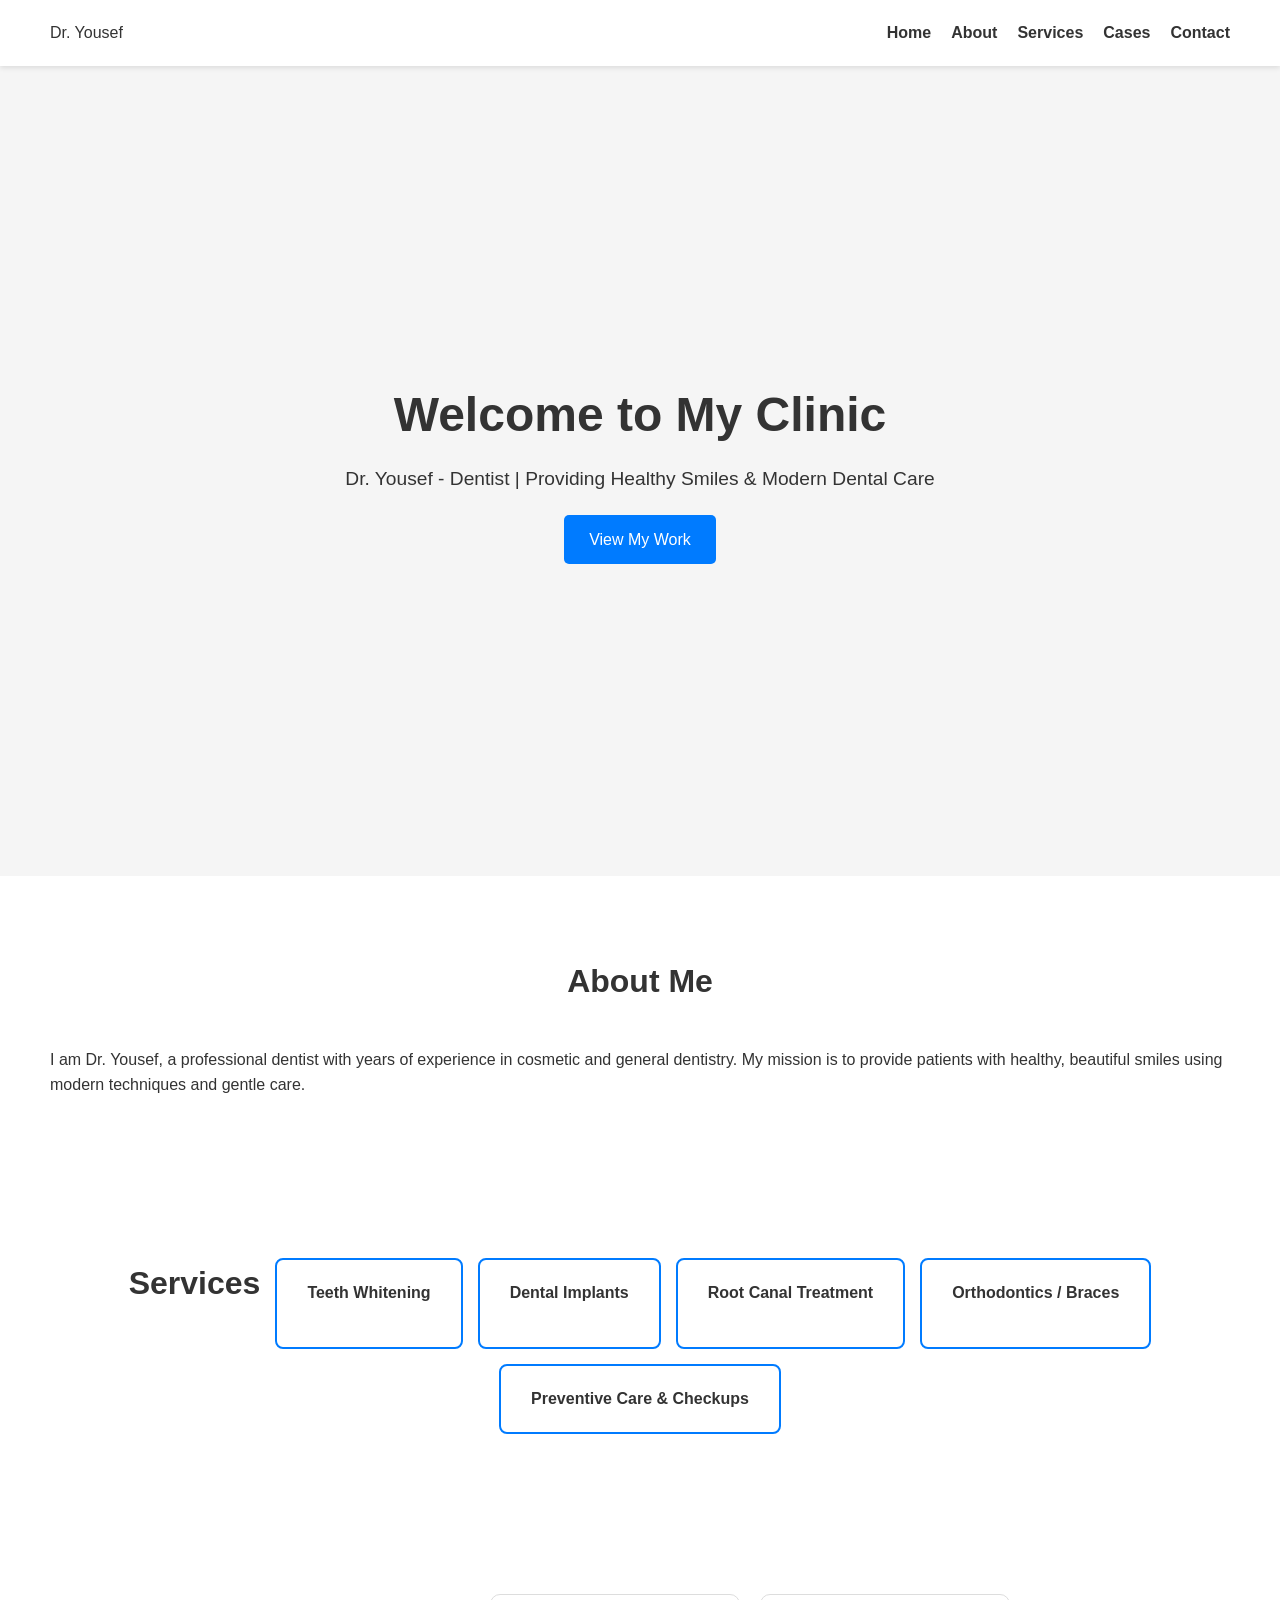
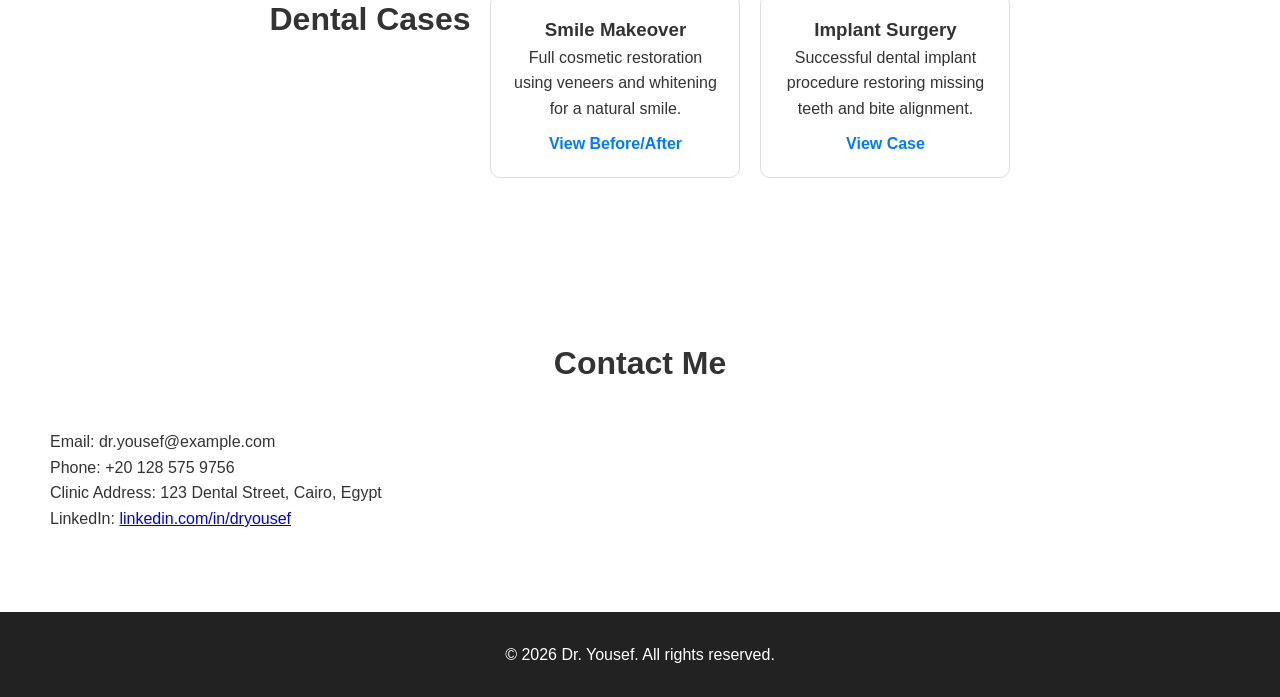
<file: index.html>
<!DOCTYPE html>
<html lang="en">

<head>
    <meta charset="UTF-8">
    <meta name="viewport" content="width=device-width, initial-scale=1.0">
    <title>Dr. Yousef | Dentist Portfolio</title>
    <link rel="stylesheet" href="style.css">
</head>

<body>

    <!-- Header / Navbar -->
    <header>
        <nav>
            <div class="logo">Dr. Yousef</div>
            <ul class="nav-links">
                <li><a href="#home">Home</a></li>
                <li><a href="#about">About</a></li>
                <li><a href="#services">Services</a></li>
                <li><a href="#cases">Cases</a></li>
                <li><a href="#contact">Contact</a></li>
            </ul>
        </nav>
    </header>

    <!-- Hero Section -->
    <section id="home" class="hero">
        <h1>Welcome to My Clinic</h1>
        <p>Dr. Yousef - Dentist | Providing Healthy Smiles & Modern Dental Care</p>
        <a href="you.html" class="btn">View My Work</a>
    </section>

    <!-- About Me -->
    <section id="about" class="about">
        <h2>About Me</h2>
        <p>I am Dr. Yousef, a professional dentist with years of experience in cosmetic and general dentistry. My
            mission is to provide patients with healthy, beautiful smiles using modern techniques and gentle care.</p>
    </section>

    <!-- Services -->
    <section id="services" class="skills">
        <h2>Services</h2>
        <div class="skill-card">Teeth Whitening</div>
        <div class="skill-card">Dental Implants</div>
        <div class="skill-card">Root Canal Treatment</div>
        <div class="skill-card">Orthodontics / Braces</div>
        <div class="skill-card">Preventive Care & Checkups</div>
    </section>

    <!-- Cases / Projects -->
    <section id="cases" class="projects">
        <h2>Dental Cases</h2>
        <div class="project-card">
            <h3>Smile Makeover</h3>
            <p>Full cosmetic restoration using veneers and whitening for a natural smile.</p>
            <a href="#" target="_blank">View Before/After</a>
        </div>
        <div class="project-card">
            <h3>Implant Surgery</h3>
            <p>Successful dental implant procedure restoring missing teeth and bite alignment.</p>
            <a href="#" target="_blank">View Case</a>
        </div>
    </section>

    <!-- Contact -->
    <section id="contact" class="contact">
        <h2>Contact Me</h2>
        <p>Email: dr.yousef@example.com</p>
        <p>Phone: +20 128 575 9756</p>
        <p>Clinic Address: 123 Dental Street, Cairo, Egypt</p>
        <p>LinkedIn: <a href="#">linkedin.com/in/dryousef</a></p>
    </section>

    <!-- Footer -->
    <footer>
        <p>&copy; 2026 Dr. Yousef. All rights reserved.</p>
    </footer>

    <script src="script.js"></script>
</body>

</html>
</file>
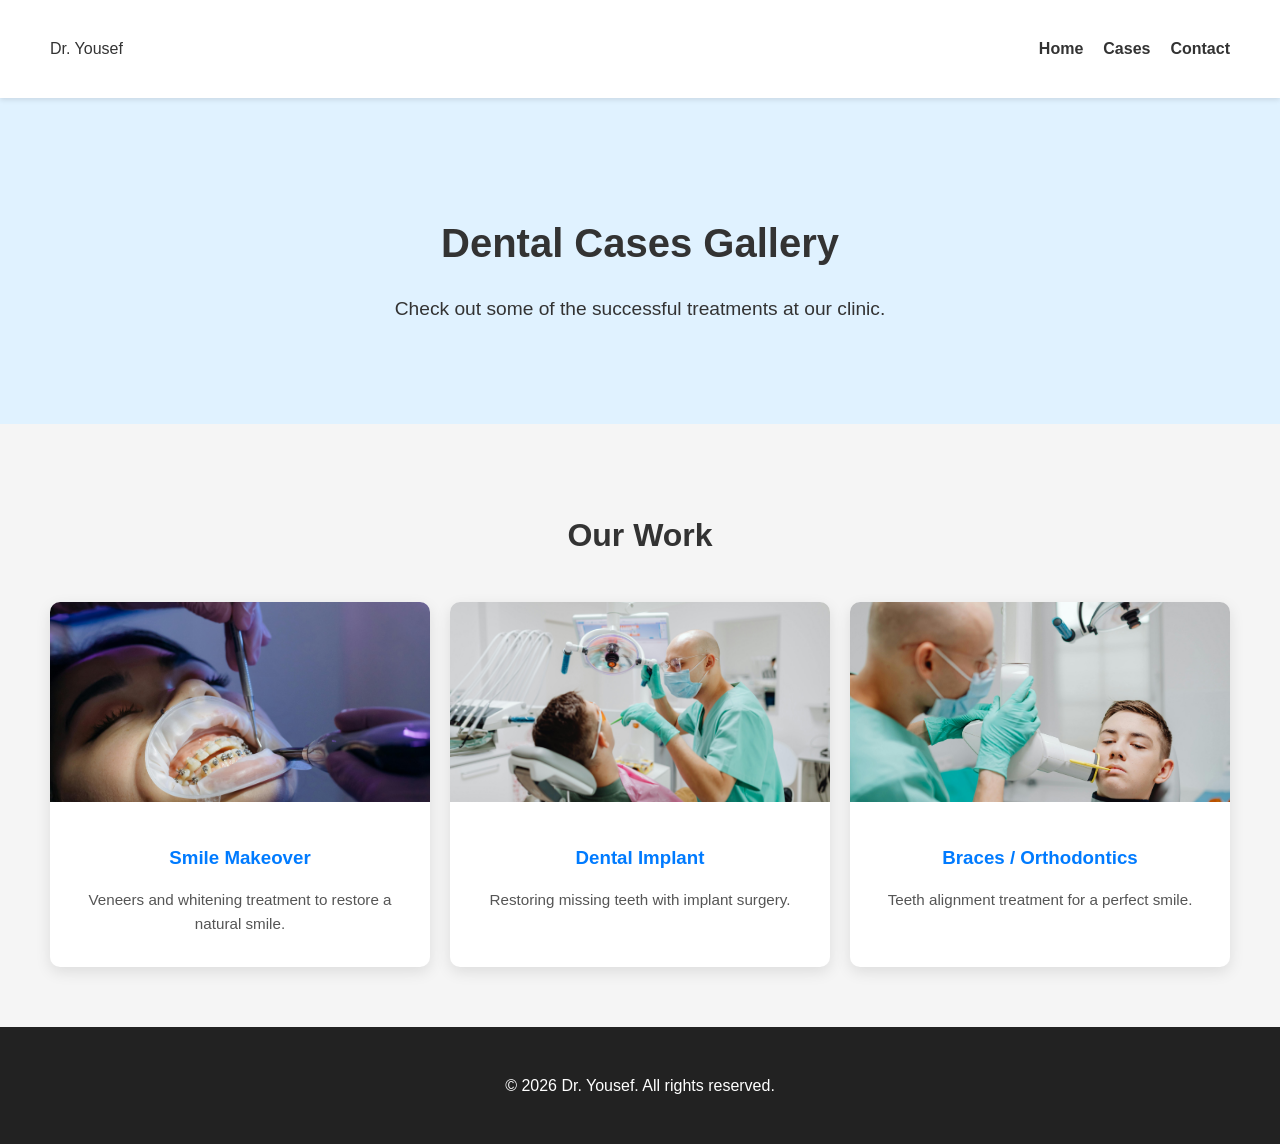
<file: you.html>
<!DOCTYPE html>
<html lang="en">

<head>
    <meta charset="UTF-8">
    <meta name="viewport" content="width=device-width, initial-scale=1.0">
    <title>Dr. Yousef Dental Cases</title>
    <link rel="stylesheet" href="you.css">
</head>

<body>

    <header>
        <nav>
            <div class="logo">Dr. Yousef</div>
            <ul class="nav-links">
                <li><a href="#home">Home</a></li>
                <li><a href="#cases">Cases</a></li>
                <li><a href="#contact">Contact</a></li>
            </ul>
        </nav>
    </header>

    <section id="home" class="hero">
        <h1>Dental Cases Gallery</h1>
        <p>Check out some of the successful treatments at our clinic.</p>
    </section>

    <!-- Gallery Section -->
    <section id="cases" class="gallery">
        <h2>Our Work</h2>
        <div class="gallery-container">

            <div class="gallery-item">
                <img src="11.jpg" alt="Smile Makeover">
                <div class="description">
                    <h3>Smile Makeover</h3>
                    <p>Veneers and whitening treatment to restore a natural smile.</p>
                </div>
            </div>

            <div class="gallery-item">
                <img src="22.jpg" alt="Dental Implant">
                <div class="description">
                    <h3>Dental Implant</h3>
                    <p>Restoring missing teeth with implant surgery.</p>
                </div>
            </div>

            <div class="gallery-item">
                <img src="33.jpg" alt="Orthodontics">
                <div class="description">
                    <h3>Braces / Orthodontics</h3>
                    <p>Teeth alignment treatment for a perfect smile.</p>
                </div>
            </div>

            <!-- Add more gallery-item divs as needed -->

        </div>
    </section>

    <footer>
        <p>&copy; 2026 Dr. Yousef. All rights reserved.</p>
    </footer>

</body>

</html>
</file>
<file: style.css>
/* General */
* {
    margin: 0;
    padding: 0;
    box-sizing: border-box;
    font-family: 'Segoe UI', sans-serif;
}

body {
    line-height: 1.6;
    color: #333;
}

/* Navbar */
header {
    position: sticky;
    top: 0;
    background: #fff;
    padding: 20px 50px;
    box-shadow: 0 2px 5px rgba(0, 0, 0, 0.1);
    z-index: 100;
}

nav {
    display: flex;
    justify-content: space-between;
    align-items: center;
}

.nav-links {
    display: flex;
    list-style: none;
}

.nav-links li {
    margin-left: 20px;
}

.nav-links a {
    text-decoration: none;
    color: #333;
    font-weight: bold;
    transition: color 0.3s;
}

.nav-links a:hover {
    color: #007bff;
}

/* Hero */
.hero {
    height: 90vh;
    display: flex;
    flex-direction: column;
    justify-content: center;
    align-items: center;
    text-align: center;
    background: #f5f5f5;
}

.hero h1 {
    font-size: 3rem;
    margin-bottom: 10px;
}

.hero p {
    font-size: 1.2rem;
    margin-bottom: 20px;
}

.hero .btn {
    background: #007bff;
    color: #fff;
    padding: 12px 25px;
    text-decoration: none;
    border-radius: 5px;
    transition: 0.3s;
}

.hero .btn:hover {
    background: #0056b3;
}

/* Sections */
section {
    padding: 80px 50px;
}

section h2 {
    text-align: center;
    margin-bottom: 40px;
    font-size: 2rem;
}

/* Skills */
.skills {
    display: flex;
    justify-content: center;
    flex-wrap: wrap;
    gap: 15px;
}

.skill-card {
    padding: 20px 30px;
    border: 2px solid #007bff;
    border-radius: 8px;
    font-weight: bold;
    transition: 0.3s;
}

.skill-card:hover {
    background: #007bff;
    color: #fff;
}

/* Projects */
.projects {
    display: flex;
    justify-content: center;
    flex-wrap: wrap;
    gap: 20px;
}

.project-card {
    border: 1px solid #ddd;
    padding: 20px;
    border-radius: 10px;
    width: 250px;
    text-align: center;
    transition: 0.3s;
}

.project-card:hover {
    transform: scale(1.05);
    box-shadow: 0 5px 20px rgba(0, 0, 0, 0.1);
}

.project-card a {
    display: inline-block;
    margin-top: 10px;
    color: #007bff;
    text-decoration: none;
    font-weight: bold;
}

.project-card a:hover {
    color: #0056b3;
}

/* Footer */
footer {
    text-align: center;
    padding: 30px;
    background: #222;
    color: #fff;
}
</file>
<file: you.css>
/* General */
body {
    margin: 0;
    font-family: 'Segoe UI', sans-serif;
    color: #333;
    line-height: 1.6;
    background: #f5f5f5;
}

header {
    background: #fff;
    padding: 20px 50px;
    box-shadow: 0 2px 5px rgba(0, 0, 0, 0.1);
    position: sticky;
    top: 0;
    z-index: 100;
}

nav {
    display: flex;
    justify-content: space-between;
    align-items: center;
}

.nav-links {
    list-style: none;
    display: flex;
}

.nav-links li {
    margin-left: 20px;
}

.nav-links a {
    text-decoration: none;
    color: #333;
    font-weight: bold;
}

.nav-links a:hover {
    color: #007bff;
}

/* Hero Section */
.hero {
    text-align: center;
    padding: 80px 20px;
    background: #e0f2ff;
}

.hero h1 {
    font-size: 2.5rem;
    margin-bottom: 10px;
}

.hero p {
    font-size: 1.2rem;
}

/* Gallery */
.gallery {
    padding: 60px 50px;
}

.gallery h2 {
    text-align: center;
    margin-bottom: 40px;
    font-size: 2rem;
}

.gallery-container {
    display: grid;
    grid-template-columns: repeat(auto-fit, minmax(250px, 1fr));
    gap: 20px;
}

.gallery-item {
    background: #fff;
    border-radius: 10px;
    overflow: hidden;
    box-shadow: 0 5px 15px rgba(0, 0, 0, 0.1);
    transition: transform 0.3s;
}

.gallery-item:hover {
    transform: scale(1.03);
}

.gallery-item img {
    width: 100%;
    height: 200px;
    object-fit: cover;
}

.description {
    padding: 15px;
    text-align: center;
}

.description h3 {
    margin-bottom: 10px;
    color: #007bff;
}

.description p {
    font-size: 0.95rem;
    color: #555;
}

/* Footer */
footer {
    text-align: center;
    padding: 30px;
    background: #222;
    color: #fff;
}
</file>
